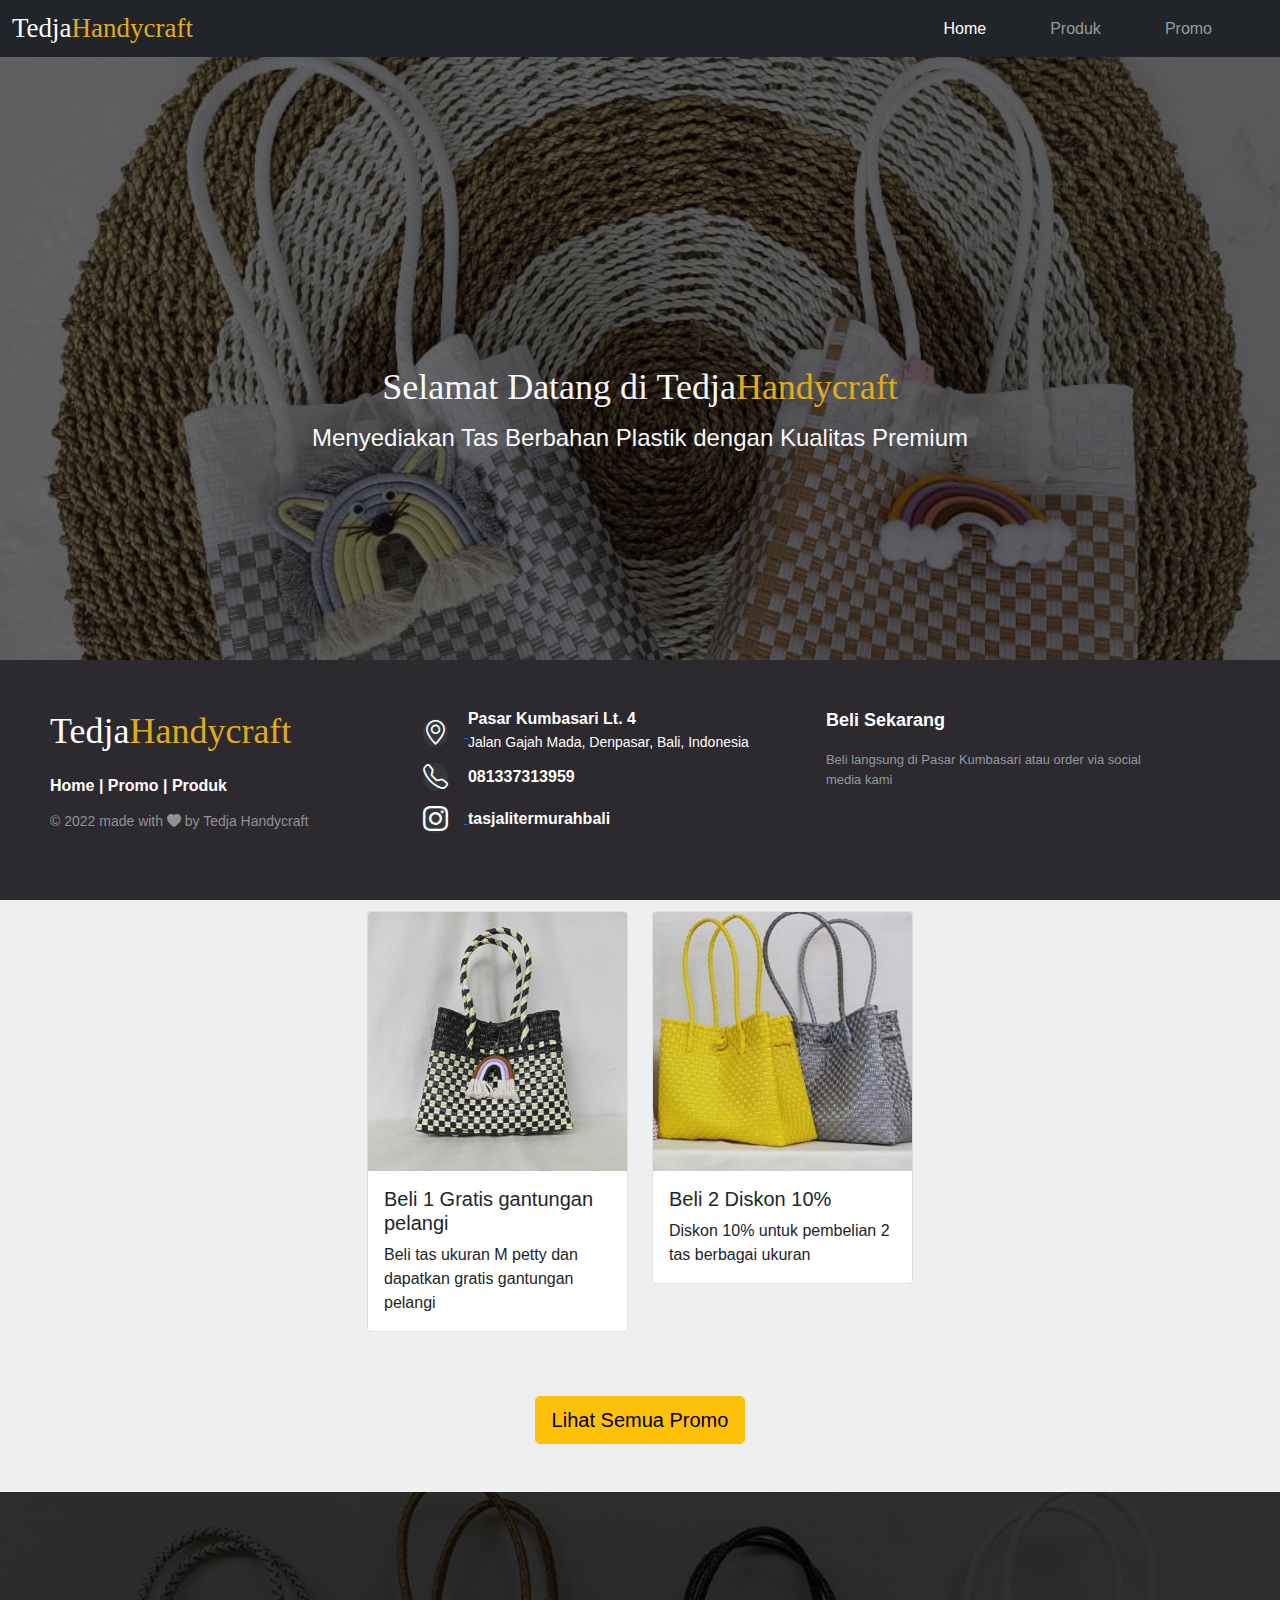
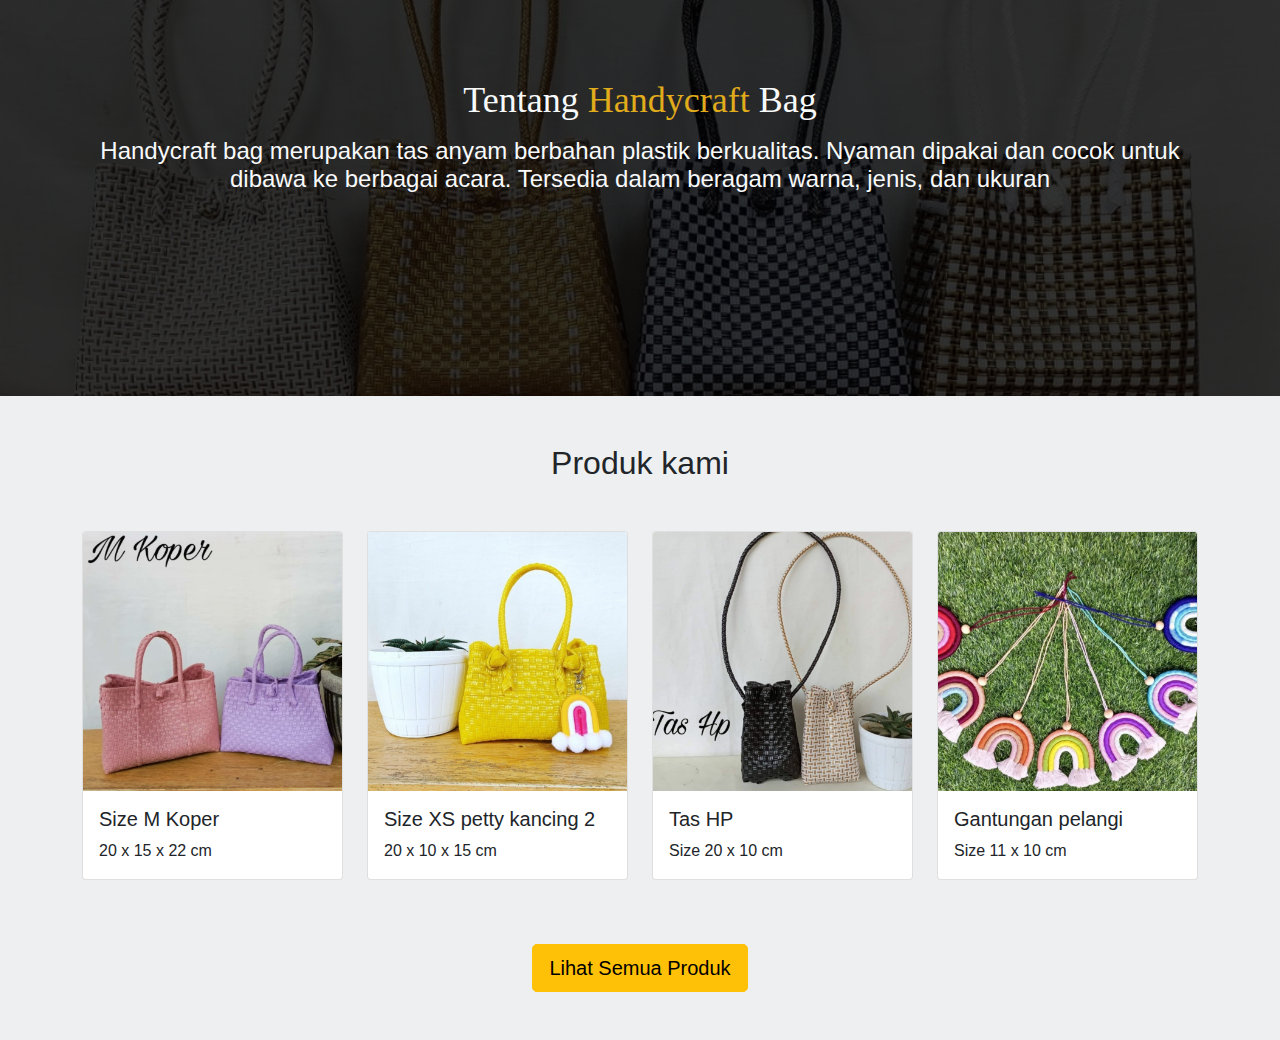
<file: index.html>
<!DOCTYPE html>
<html lang="en">
<head>
    <meta charset="UTF-8">
    <meta http-equiv="X-UA-Compatible" content="IE=edge">
    <meta name="viewport" content="width=device-width, initial-scale=1.0">
    <title>Tedja Handycraft</title>
    <link rel="stylesheet" href="bootstrap-5.0.0-dist/css/bootstrap.min.css">
    <link rel="stylesheet" href="https://cdn.jsdelivr.net/npm/bootstrap-icons@1.7.2/font/bootstrap-icons.css">
    <link rel="stylesheet" href="css/style.css">
</head>
<body>
    
    <!-- Navbar -->
    <nav class="navbar navbar-expand-lg navbar-dark bg-dark color-bg">
        <div class="container-fluid">
          <a class="navbar-brand me-auto brand" href="index.html">Tedja<span>Handycraft</span></a>
          
          <button class="navbar-toggler" type="button" data-bs-toggle="collapse" data-bs-target="#navbarNav" aria-controls="navbarNav" aria-expanded="false" aria-label="Toggle navigation">
            <span class="navbar-toggler-icon"></span>
          </button>
          <div class="collapse navbar-collapse" id="navbarNav">
            <a class="navbar-brand me-auto brand" href="index.html">   </a>
            <ul class="navbar-nav">
              <li class="nav-item me-5">
                <a class="nav-link active" aria-current="page" href="#">Home</a>
              </li>
              <li class="nav-item me-5">
                <a class="nav-link" href="produk.html">Produk</a>
              </li>
              <li class="nav-item me-5">
                <a class="nav-link" href="promo.html">Promo</a>
              </li>
            </ul>
          </div>
        </div>
      </nav>

    <!-- Banner -->
    <div class="container-fluid banner d-flex align-items-center">
      <div class="container">
          <h1 class="text-light text-center display-6 mb-3 lead">Selamat Datang di Tedja<span>Handycraft</span></h1>
          <h4 class="text-light text-center mb-3"> Menyediakan Tas Berbahan Plastik dengan Kualitas Premium </h4>
      </div>
    </div>
    <!-- Promo -->
    <div class="container-fluid py-5">
        <div class="container">
            <h2 class="text-center">Promo minggu ini</h2>
            <div class="row mt-5 justify-content-center">
                <div class="col-sm-6 col-lg-3 hovered-card mb-3">
                    <div class="card">
                        <img src="image/product/promo1.jpg" class="card-img-top" alt="...">
                        <div class="card-body">
                          <h5 class="card-title">Beli 1 Gratis gantungan pelangi</h5>
                          <p class="card-text">Beli tas ukuran M petty dan dapatkan gratis gantungan pelangi</p>
                        </div>
                      </div>
                </div>
                <div class="col-sm-6 col-lg-3 hovered-card mb-3">
                    <div class="card">
                        <img src="image/product/promo2.jpg" class="card-img-top" alt="...">
                        <div class="card-body">
                          <h5 class="card-title">Beli 2 Diskon 10%</h5>
                          <p class="card-text">Diskon 10% untuk pembelian 2 tas berbagai ukuran</p>
                        </div>
                      </div>
                </div>
            </div>

            <div class="mt-5 d-flex justify-content-center">
               <a href="Promo.html"> <button class="btn btn-warning btn-lg justify-content-center">Lihat Semua Promo</button></a>
            </div>

        </div>
    </div>

    <!--Service-->
    <div class="container-fluid about d-flex align-items-center">
        <div class="container">
            <h1 class="text-light text-center display-6 mb-3 lead">Tentang <span>Handycraft</span> Bag</h1>
            <h4 class="text-light text-center mb-3"> Handycraft bag merupakan tas anyam berbahan plastik berkualitas. Nyaman dipakai dan cocok untuk dibawa ke berbagai acara. Tersedia dalam beragam warna, jenis, dan ukuran </h4>
        </div>
    </div>

    <!-- produk -->
    <div class="container-fluid py-5">
        <div class="container">
            <h2 class="text-center">Produk kami</h2>
            <div class="row mt-5 justify-content-center">
              <div class="col-sm-6 col-lg-3 hovered-card mb-3">
                <div class="card">
                    <img src="image/product/produk1.jpg" class="card-img-top" alt="...">
                    <div class="card-body">
                      <h5 class="card-title">Size M Koper</h5>
                      <p class="card-text">20 x 15 x 22 cm</p>
                    </div>
                  </div>
            </div>
            <div class="col-sm-6 col-lg-3 hovered-card mb-3">
                <div class="card">
                    <img src="image/product/produk2.jpg" class="card-img-top" alt="...">
                    <div class="card-body">
                      <h5 class="card-title">Size XS petty kancing 2</h5>
                      <p class="card-text">20 x 10 x 15 cm</p>
                    </div>
                  </div>
            </div>
            <div class="col-sm-6 col-lg-3 hovered-card mb-3">
                <div class="card">
                    <img src="image/product/produk3.jpg" class="card-img-top" alt="...">
                    <div class="card-body">
                      <h5 class="card-title">Tas HP</h5>
                      <p class="card-text">Size 20 x 10 cm</p>
                    </div>
                  </div>
            </div>
            <div class="col-sm-6 col-lg-3 hovered-card mb-3">
                <div class="card">
                    <img src="image/product/produk4.jpg" class="card-img-top" alt="...">
                    <div class="card-body">
                      <h5 class="card-title">Gantungan pelangi</h5>
                      <p class="card-text">Size 11 x 10 cm</p>
                    </div>
                  </div>
            </div>
            </div>

            <div class="mt-5 d-flex justify-content-center">
                <a href="produk.html"><button class="btn btn-warning btn-lg">Lihat Semua Produk</button></a>
            </div>

        </div>
    </div>

    <!-- Footer -->
    <footer class="footer-distributed">

			<div class="footer-left">
				<h3>Tedja<span>Handycraft</span></h3>

				<p class="footer-links">
					<a href="index.html">Home</a>
					|
					<a href="promo.html">Promo</a>
					|
					<a href="produk.html">Produk</a>
				</p>

				<p class="footer-company-name">© 2022 made with <i class="bi bi-heart-fill"></i> by Tedja Handycraft</p>
			</div>

			<div class="footer-center">
				<div>
					<a href="https://goo.gl/maps/JdSAgzTrsQiWDxvW9"><i class="bi bi-geo-alt"></i>
					  <p>Pasar Kumbasari Lt. 4 <span>Jalan Gajah Mada, Denpasar, Bali, Indonesia</span></a></p>
				</div>

				<div>
					<i class="bi bi-telephone"></i>
					<p>081337313959</p>
				</div>
				<div>
					<a href="https://instagram.com/tasjalitermurahbali?utm_medium=copy_link"><i class="bi bi-instagram"></i>
					<p>tasjalitermurahbali</a></p>
				</div>
			</div>
			<div class="footer-right">
				<p class="footer-company-about">
					<span>Beli Sekarang</span>
					Beli langsung di Pasar Kumbasari atau order via social media kami</p>
			</div>
      </footer>

      <script src="bootstrap-5.0.0-dist/js/bootstrap.bundle.min.js"></script>
</body>
</html>
</file>
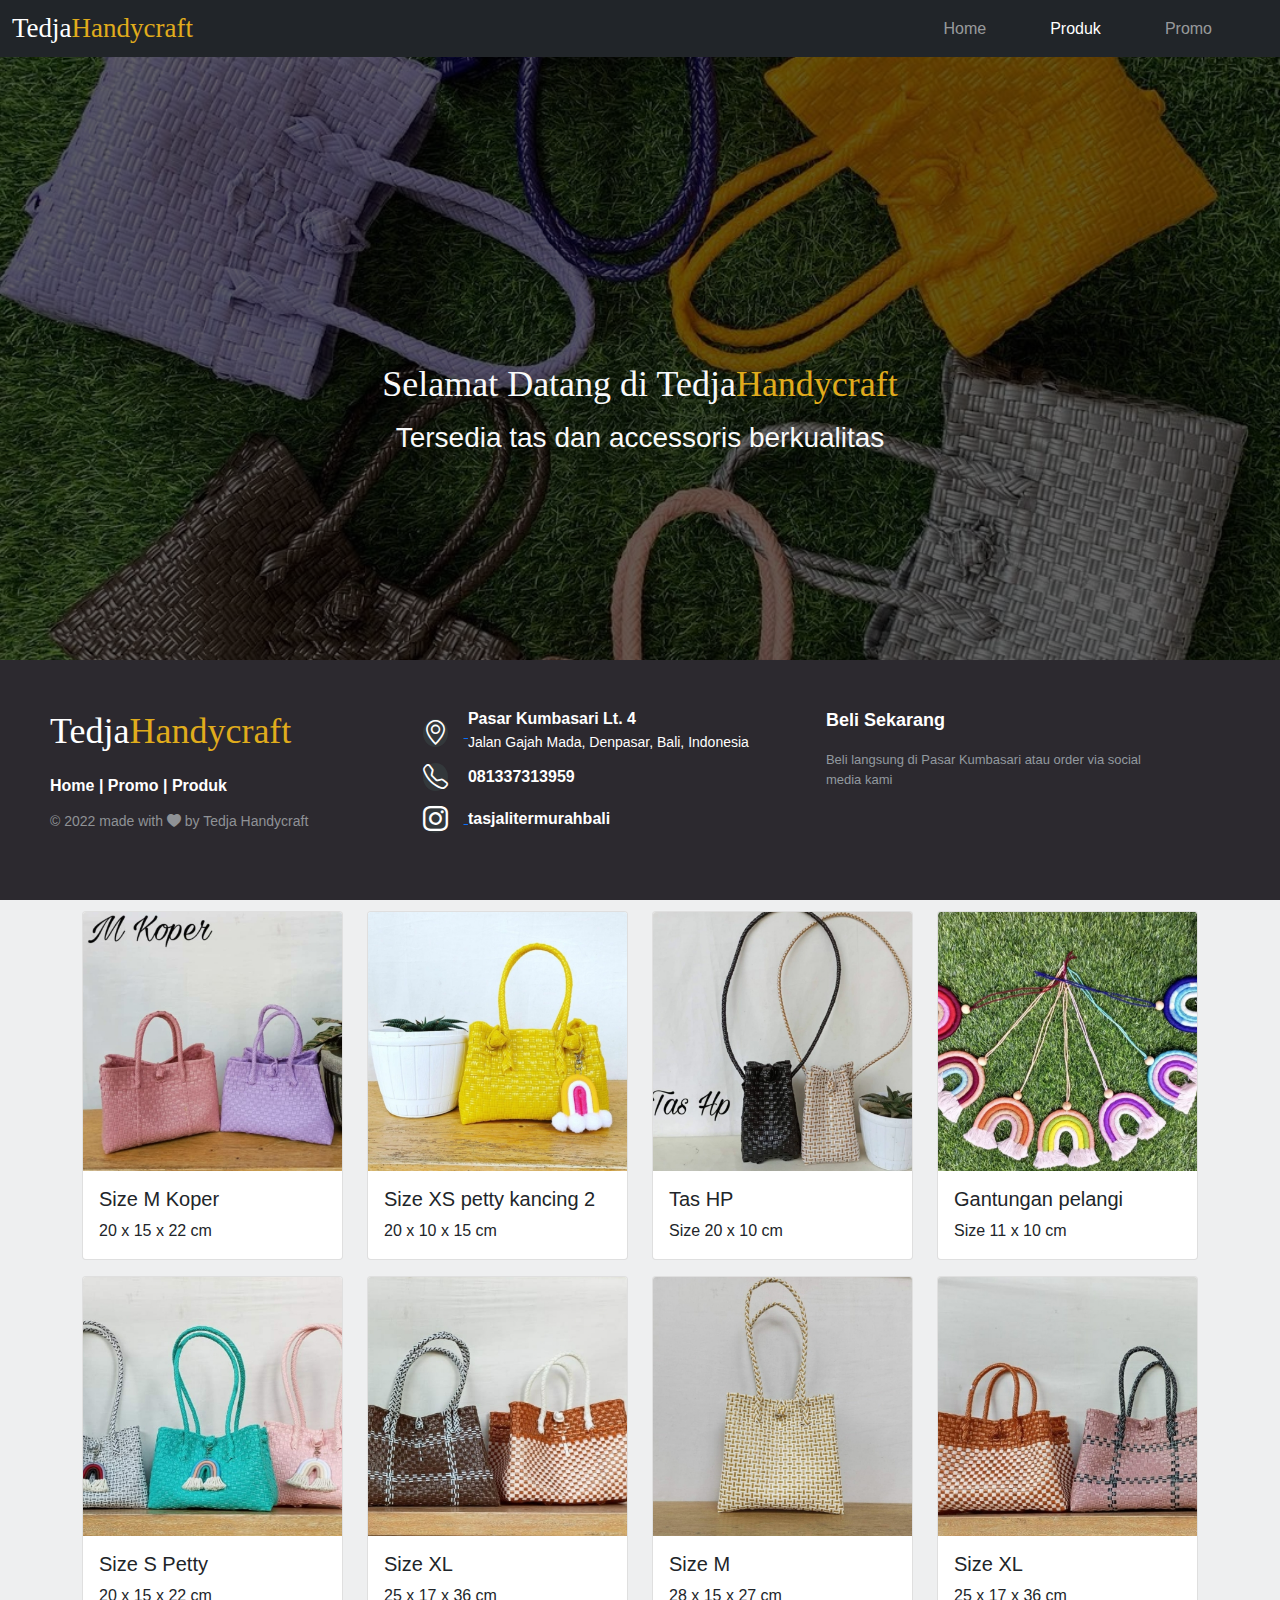
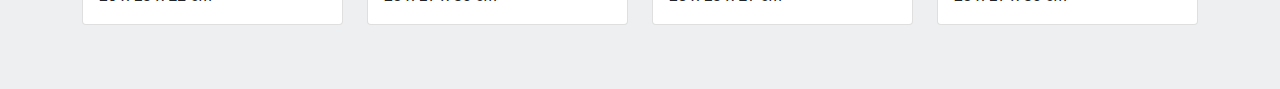
<file: produk.html>
<!DOCTYPE html>
<html lang="en">
<head>
    <meta charset="UTF-8">
    <meta http-equiv="X-UA-Compatible" content="IE=edge">
    <meta name="viewport" content="width=device-width, initial-scale=1.0">
    <title>Tedja Handycraft | Produk</title>
    <link rel="stylesheet" href="bootstrap-5.0.0-dist/css/bootstrap.min.css">
    <link rel="stylesheet" href="https://cdn.jsdelivr.net/npm/bootstrap-icons@1.7.2/font/bootstrap-icons.css">
    <link rel="stylesheet" href="css/style.css">
</head>
<body>
    
    <!-- Navbar -->
    <nav class="navbar navbar-expand-lg navbar-dark bg-dark color-bg">
        <div class="container-fluid">
          <a class="navbar-brand me-auto brand" href="index.html">Tedja<span>Handycraft</span></a>
          
          <button class="navbar-toggler" type="button" data-bs-toggle="collapse" data-bs-target="#navbarNav" aria-controls="navbarNav" aria-expanded="false" aria-label="Toggle navigation">
            <span class="navbar-toggler-icon"></span>
          </button>
          <div class="collapse navbar-collapse" id="navbarNav">
            <a class="navbar-brand me-auto brand" href="index.html">   </a>
            <ul class="navbar-nav">
              <li class="nav-item me-5">
                <a class="nav-link" href="index.html">Home</a>
              </li>
              <li class="nav-item me-5">
                <a class="nav-link active" aria-current="page"  href="produk.html">Produk</a>
              </li>
              <li class="nav-item me-5">
                <a class="nav-link" href="promo.html">Promo</a>
              </li>
            </ul>
          </div>
        </div>
      </nav>

    <!-- Banner -->
    <div class="container-fluid bannerprod d-flex align-items-center">
      <div class="container">
          <h1 class="text-light text-center display-6 mb-3 lead">Selamat Datang di Tedja<span>Handycraft</span></h1>
          <h3 class="text-light text-center mb-3"> Tersedia tas dan accessoris berkualitas </h3>
      </div>
    </div>
    <!-- produk -->
    <div class="container-fluid py-5">
        <div class="container">
            <h2 class="text-center">Produk kami</h2>
            <div class="row mt-5 justify-content-center">
                <div class="col-sm-6 col-lg-3 hovered-card mb-3">
                    <div class="card">
                        <img src="image/product/produk1.jpg" class="card-img-top" alt="...">
                        <div class="card-body">
                          <h5 class="card-title">Size M Koper</h5>
                          <p class="card-text">20 x 15 x 22 cm</p>
                        </div>
                      </div>
                </div>
                <div class="col-sm-6 col-lg-3 hovered-card mb-3">
                    <div class="card">
                        <img src="image/product/produk2.jpg" class="card-img-top" alt="...">
                        <div class="card-body">
                          <h5 class="card-title">Size XS petty kancing 2</h5>
                          <p class="card-text">20 x 10 x 15 cm</p>
                        </div>
                      </div>
                </div>
                <div class="col-sm-6 col-lg-3 hovered-card mb-3">
                    <div class="card">
                        <img src="image/product/produk3.jpg" class="card-img-top" alt="...">
                        <div class="card-body">
                          <h5 class="card-title">Tas HP</h5>
                          <p class="card-text">Size 20 x 10 cm</p>
                        </div>
                      </div>
                </div>
                <div class="col-sm-6 col-lg-3 hovered-card mb-3">
                    <div class="card">
                        <img src="image/product/produk4.jpg" class="card-img-top" alt="...">
                        <div class="card-body">
                          <h5 class="card-title">Gantungan pelangi</h5>
                          <p class="card-text">Size 11 x 10 cm</p>
                        </div>
                      </div>
                </div>
                <div class="col-sm-6 col-lg-3 hovered-card mb-3">
                    <div class="card">
                        <img src="image/product/produk5.jpg" class="card-img-top" alt="...">
                        <div class="card-body">
                          <h5 class="card-title">Size S Petty</h5>
                          <p class="card-text">20 x 15 x 22 cm</p>
                        </div>
                      </div>
                </div>
                <div class="col-sm-6 col-lg-3 hovered-card mb-3">
                    <div class="card">
                        <img src="image/product/produk6.jpg" class="card-img-top" alt="...">
                        <div class="card-body">
                            <h5 class="card-title">Size XL</h5>
                            <p class="card-text">25 x 17 x 36 cm</p>
                        </div>
                      </div>
                </div>
                <div class="col-sm-6 col-lg-3 hovered-card mb-3">
                    <div class="card">
                        <img src="image/product/produk7.jpg" class="card-img-top" alt="...">
                        <div class="card-body">
                          <h5 class="card-title">Size M</h5>
                          <p class="card-text">28 x 15 x 27 cm</p>
                        </div>
                      </div>
                </div>
                <div class="col-sm-6 col-lg-3 hovered-card mb-3">
                    <div class="card">
                        <img src="image/product/produk8.jpg" class="card-img-top" alt="...">
                        <div class="card-body">
                          <h5 class="card-title">Size XL</h5>
                          <p class="card-text">25 x 17 x 36 cm</p>
                        </div>
                      </div>
                </div>
            </div>

        </div>
      </div>

    <!-- Footer -->
    <footer class="footer-distributed">

        <div class="footer-left">
            <h3>Tedja<span>Handycraft</span></h3>

            <p class="footer-links">
                <a href="index.html">Home</a>
                |
                <a href="promo.html">Promo</a>
                |
                <a href="produk.html">Produk</a>
            </p>

            <p class="footer-company-name">© 2022 made with <i class="bi bi-heart-fill"></i> by Tedja Handycraft</p>
        </div>

        <div class="footer-center">
            <div>
              <a href="https://goo.gl/maps/JdSAgzTrsQiWDxvW9"><i class="bi bi-geo-alt"></i>
                  <p>Pasar Kumbasari Lt. 4 <span>Jalan Gajah Mada, Denpasar, Bali, Indonesia</span></a></p>
            </div>

            <div>
                <i class="bi bi-telephone"></i>
                <p>081337313959</p>
            </div>
            <div>
                <a href="https://instagram.com/tasjalitermurahbali?utm_medium=copy_link"><i class="bi bi-instagram"></i>
                <p>tasjalitermurahbali</a></p>
            </div>
        </div>
        <div class="footer-right">
            <p class="footer-company-about">
                <span>Beli Sekarang</span>
                Beli langsung di Pasar Kumbasari atau order via social media kami</p>
        </div>
  </footer>

  <script src="bootstrap-5.0.0-dist/js/bootstrap.bundle.min.js"></script>
</body>
</html>
</file>
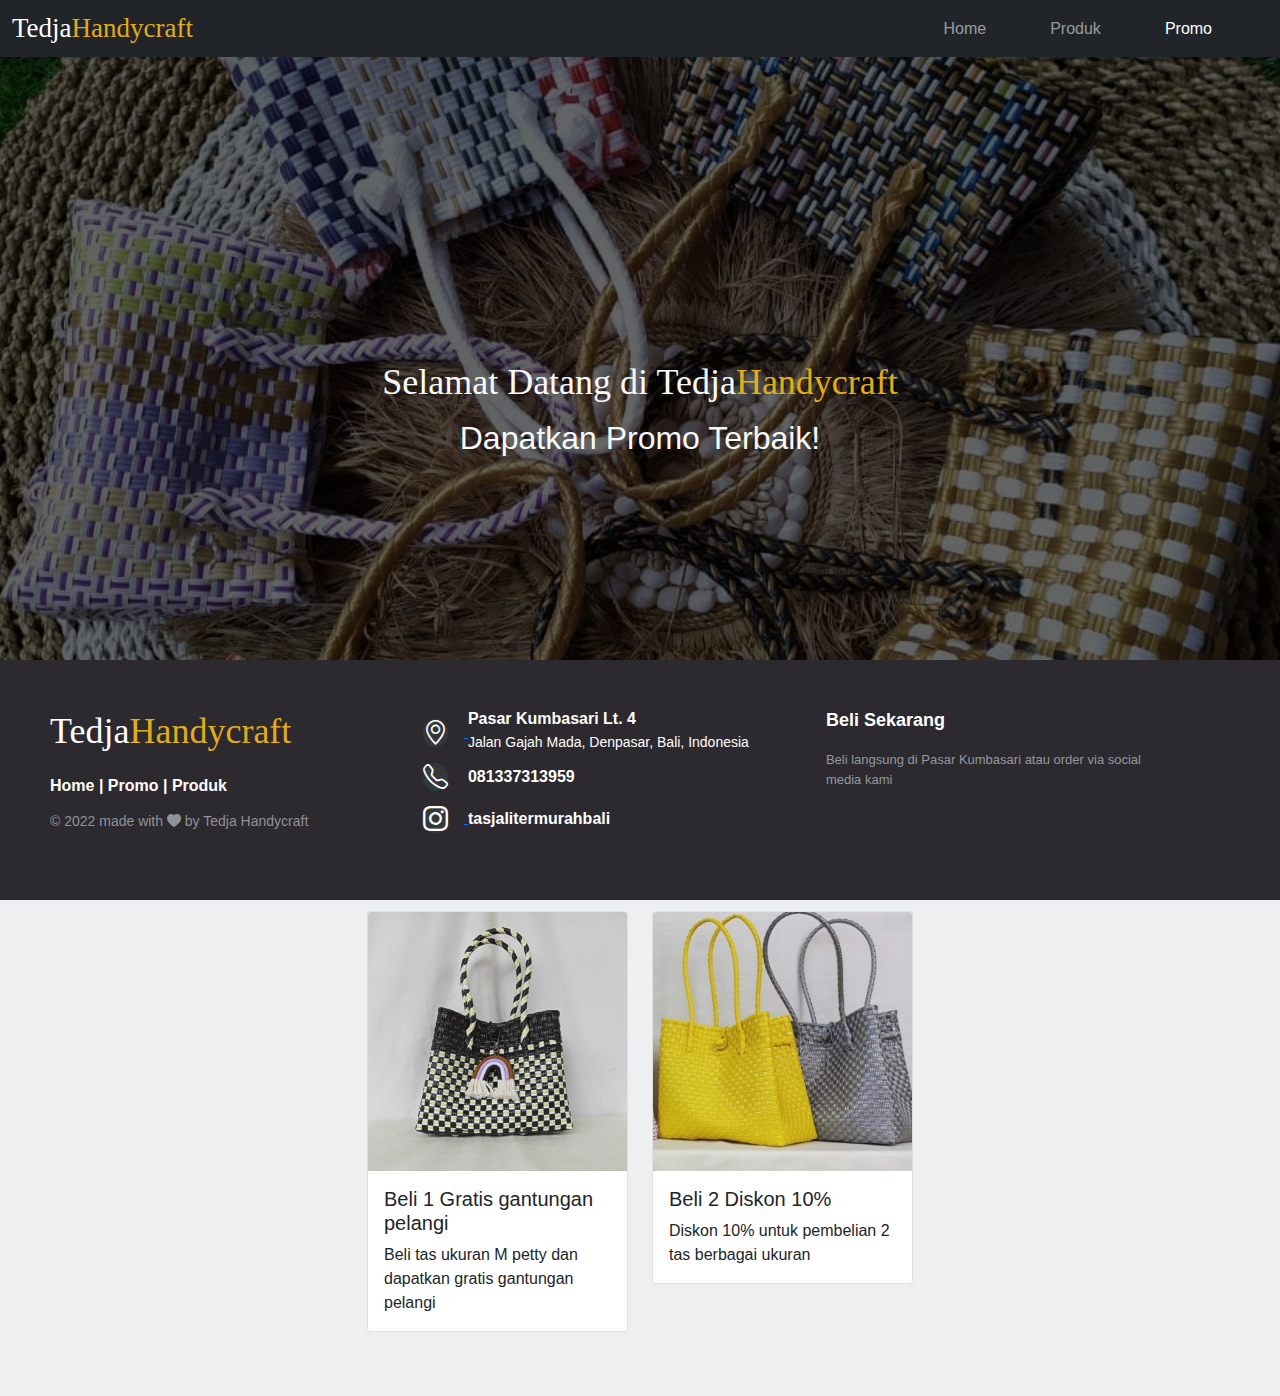
<file: promo.html>
<!DOCTYPE html>
<html lang="en">
<head>
    <meta charset="UTF-8">
    <meta http-equiv="X-UA-Compatible" content="IE=edge">
    <meta name="viewport" content="width=device-width, initial-scale=1.0">
    <title>Tedja Handycraft | Promo</title>
    <link rel="stylesheet" href="bootstrap-5.0.0-dist/css/bootstrap.min.css">
    <link rel="stylesheet" href="https://cdn.jsdelivr.net/npm/bootstrap-icons@1.7.2/font/bootstrap-icons.css">
    <link rel="stylesheet" href="css/style.css">
</head>
<body>
    
    <!-- Navbar -->
    <nav class="navbar navbar-expand-lg navbar-dark bg-dark color-bg">
        <div class="container-fluid">
          <a class="navbar-brand me-auto brand" href="index.html">Tedja<span>Handycraft</span></a>
          
          <button class="navbar-toggler" type="button" data-bs-toggle="collapse" data-bs-target="#navbarNav" aria-controls="navbarNav" aria-expanded="false" aria-label="Toggle navigation">
            <span class="navbar-toggler-icon"></span>
          </button>
          <div class="collapse navbar-collapse" id="navbarNav">
            <a class="navbar-brand me-auto brand" href="index.html">     </a>
            <ul class="navbar-nav">
              <li class="nav-item me-5">
                <a class="nav-link" href="index.html">Home</a>
              </li>
              <li class="nav-item me-5">
                <a class="nav-link" href="produk.html">Produk</a>
              </li>
              <li class="nav-item me-5">
                <a class="nav-link active" aria-current="page"  href="promo.html">Promo</a>
              </li>
            </ul>
          </div>
        </div>
      </nav>

    <!-- Banner -->
    <div class="container-fluid bannerprom d-flex align-items-center">
      <div class="container">
          <h1 class="text-light text-center display-6 mb-3 lead">Selamat Datang di Tedja<span>Handycraft</span></h1>
          <h2 class="text-light text-center mb-3"> Dapatkan Promo Terbaik! </h2>
      </div>
    </div>
    <!-- Promo -->
    <div class="container-fluid py-5">
        <div class="container">
            <h2 class="text-center">Promo minggu ini</h2>
            <div class="row mt-5 justify-content-center">
              <div class="col-sm-6 col-lg-3 hovered-card mb-3">
                <div class="card">
                    <img src="image/product/promo1.jpg" class="card-img-top" alt="...">
                    <div class="card-body">
                      <h5 class="card-title">Beli 1 Gratis gantungan pelangi</h5>
                      <p class="card-text">Beli tas ukuran M petty dan dapatkan gratis gantungan pelangi</p>
                    </div>
                  </div>
            </div>
            <div class="col-sm-6 col-lg-3 hovered-card mb-3">
                <div class="card">
                    <img src="image/product/promo2.jpg" class="card-img-top" alt="...">
                    <div class="card-body">
                      <h5 class="card-title">Beli 2 Diskon 10%</h5>
                      <p class="card-text">Diskon 10% untuk pembelian 2 tas berbagai ukuran</p>
                    </div>
                  </div>
            </div>
              </div>

        </div>
    </div>

    <!-- Footer -->
    <footer class="footer-distributed">

			<div class="footer-left">
				<h3>Tedja<span>Handycraft</span></h3>

				<p class="footer-links">
					<a href="index.html">Home</a>
					|
					<a href="promo.html">Promo</a>
					|
					<a href="produk.html">Produk</a>
				</p>

				<p class="footer-company-name">© 2022 made with <i class="bi bi-heart-fill"></i> by Tedja Handycraft</p>
			</div>

			<div class="footer-center">
				<div>
					<a href="https://goo.gl/maps/JdSAgzTrsQiWDxvW9"><i class="bi bi-geo-alt"></i>
					  <p>Pasar Kumbasari Lt. 4 <span>Jalan Gajah Mada, Denpasar, Bali, Indonesia</span></a></p>
				</div>

				<div>
					<i class="bi bi-telephone"></i>
					<p>081337313959</p>
				</div>
				<div>
					<a href="https://instagram.com/tasjalitermurahbali?utm_medium=copy_link"><i class="bi bi-instagram"></i>
					<p>tasjalitermurahbali</a></p>
				</div>
			</div>
			<div class="footer-right">
				<p class="footer-company-about">
					<span>Beli Sekarang</span>
					Beli langsung di Pasar Kumbasari atau order via social media kami</p>
			</div>
      </footer>

      <script src="bootstrap-5.0.0-dist/js/bootstrap.bundle.min.js"></script>
</body>
</html>
</file>
<file: css/style.css>
body {
    font-family: cursive,  Arial, 'Trebuchet MS', 'Lucida Sans Unicode', 'Lucida Grande', 'Lucida Sans', sans-serif;
    background-color: rgb(238, 239, 240);
}

.color-bg {
    color: rgb(117, 158, 209) !important;
}

.brand {
	color:  #ffffff;
	font: normal 27px 'Cookie', cursive;
	margin: 0;
}
.brand span {
	color: #e0ac1c;
}

.lead {
	color:  #ffffff;
	font: normal 36px 'Cookie', cursive;
	margin: 0;
}
.lead span {
	color: #e0ac1c;
}

.container-fluid .container .h1 {
	color: #e0ac1c;
}


/* banner */

.banner {
    height: 80vh;
    background: linear-gradient(rgba(0, 0, 0, 0.6), rgba(0, 0, 0, 0.6)), url('../image/bannertas.jpg');
    background-size: cover;
    background-position: center;
}

.bannerprod {
    height: 80vh;
    background: linear-gradient(rgba(0, 0, 0, 0.6), rgba(0, 0, 0, 0.6)), url('../image/bannerprod.jpg');
    background-size: cover;
    background-position: center;
}

.bannerprom {
    height: 80vh;
    background: linear-gradient(rgba(0, 0, 0, 0.6), rgba(0, 0, 0, 0.6)), url('../image/bannerprom.jpg');
    background-size: cover;
    background-position: center;
}

.about {
    height: 56vh;
    background: linear-gradient(rgba(0, 0, 0, 0.8), rgba(0, 0, 0, 0.8)), url('../image/about.jpg');
    background-size: cover;
    background-position: center;
}

/* promo */ 


footer{
	position: fixed;
	bottom: 0;
}

@media (max-height:800px){
	footer { position: static; }
	header { padding-top:40px; }
}


.footer-distributed{
	background-color: #2c292f;
	box-sizing: border-box;
	width: 100%;
	text-align: left;
	font: bold 16px sans-serif;
	padding: 50px 50px 60px 50px;
	margin-top: 80px;
}

.footer-distributed .footer-left,
.footer-distributed .footer-center,
.footer-distributed .footer-right{
	display: inline-block;
	vertical-align: top;
}

/* Footer left */

.footer-distributed .footer-left{
	width: 30%;
}

.footer-distributed h3{
	color:  #ffffff;
	font: normal 36px 'Cookie', cursive;
	margin: 0;
}

/* The company logo */

.footer-distributed .footer-left img{
	width: 30%;
}

.footer-distributed h3 span{
	color:  #e0ac1c;
}

/* Footer links */

.footer-distributed .footer-links{
	color:  #ffffff;
	margin: 20px 0 12px;
}

.footer-distributed .footer-links a{
	display:inline-block;
	line-height: 1.8;
	text-decoration: none;
	color:  inherit;
}

.footer-distributed .footer-company-name{
	color:  #8f9296;
	font-size: 14px;
	font-weight: normal;
	margin: 0;
}

/* Footer Center */

.footer-distributed .footer-center{
	width: 35%;
}


.footer-distributed .footer-center i{
	background-color:  #33383b;
	color: #ffffff;
	font-size: 25px;
	width: 38px;
	height: 38px;
	border-radius: 50%;
	text-align: center;
	line-height: 42px;
	margin: 10px 15px;
	vertical-align: middle;
}

.footer-distributed .footer-center i.fa-envelope{
	font-size: 17px;
	line-height: 38px;
}

.footer-distributed .footer-center p{
	display: inline-block;
	color: #ffffff;
	vertical-align: middle;
	margin:0;
}

.footer-distributed .footer-center p span{
	display:block;
	font-weight: normal;
	font-size:14px;
	line-height:2;
}

.footer-distributed .footer-center p a{
	color:  #ffffff;
	text-decoration: none;;
}
.footer-distributed .footer-center p a:hover{
	color:  #e0ac1c;
	text-decoration: none;;
}


/* Footer Right */

.footer-distributed .footer-right{
	width: 30%;
}

.footer-distributed .footer-company-about{
	line-height: 20px;
	color:  #92999f;
	font-size: 13px;
	font-weight: normal;
	margin: 0;
}

.footer-distributed .footer-company-about span{
	display: block;
	color:  #ffffff;
	font-size: 18px;
	font-weight: bold;
	margin-bottom: 20px;
}

.footer-distributed .footer-icons{
	margin-top: 25px;
}

.footer-distributed .footer-icons a{
	display: inline-block;
	width: 35px;
	height: 35px;
	cursor: pointer;
	background-color:  #33383b;
	border-radius: 2px;

	font-size: 20px;
	color: #ffffff;
	text-align: center;
	line-height: 35px;

	margin-right: 3px;
	margin-bottom: 5px;
}

/* Here is the code for Responsive Footer */
/* You can remove below code if you don't want Footer to be responsive */


@media (max-width: 880px) {

	.footer-distributed .footer-left,
	.footer-distributed .footer-center,
	.footer-distributed .footer-right{
		display: block;
		width: 100%;
		margin-bottom: 40px;
		text-align: center;
	}

	.footer-distributed .footer-center i{
		margin-left: 0;
	}

}
</file>
